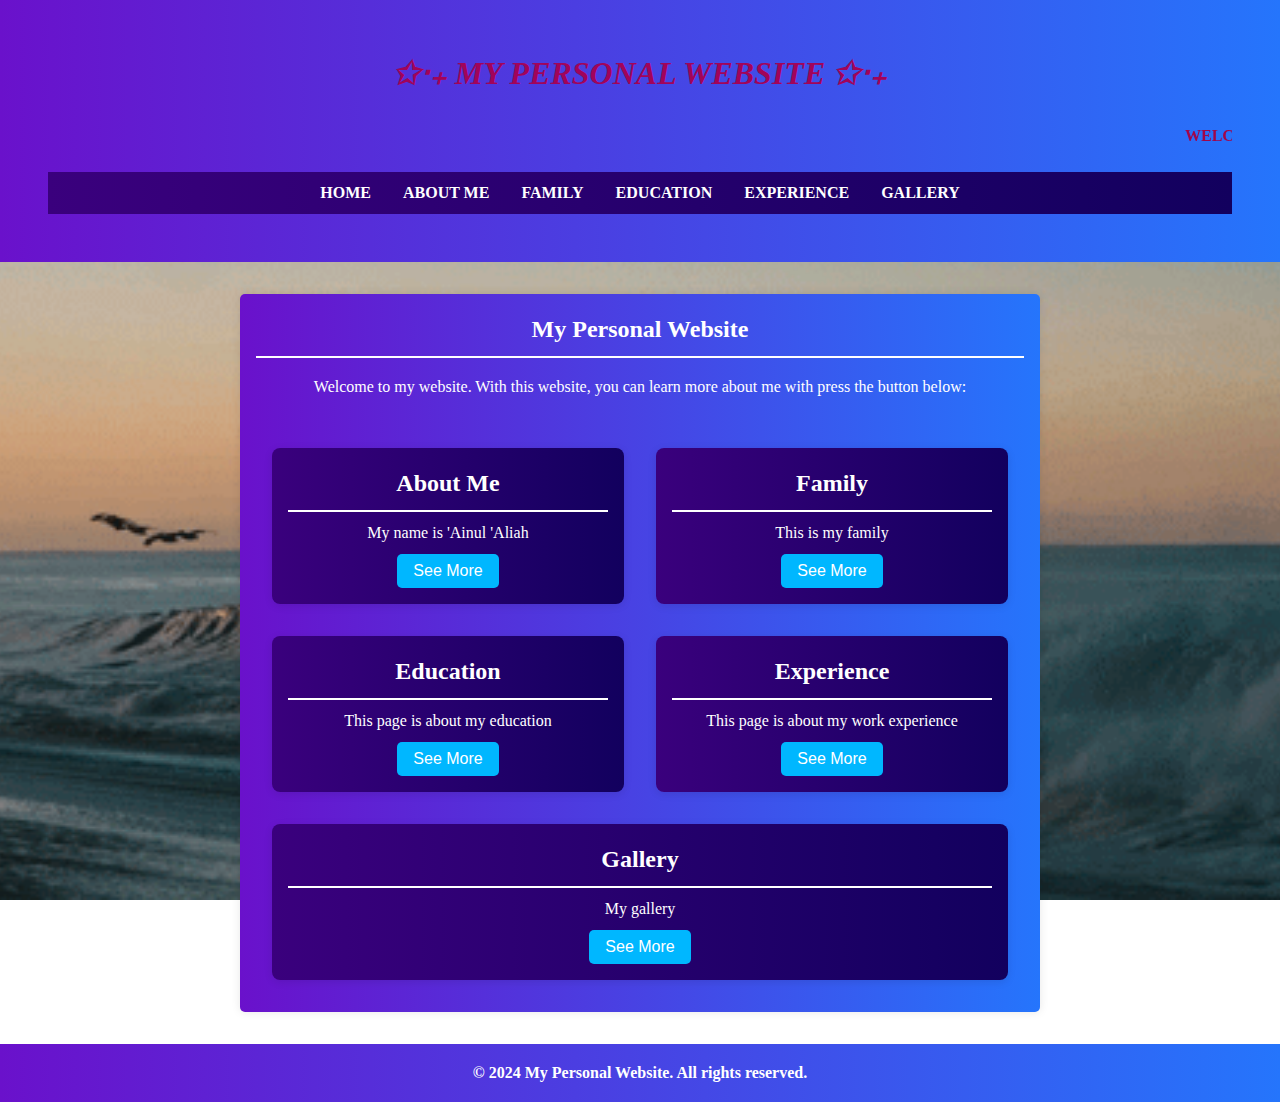
<file: index.html>
<!DOCTYPE html>
<html lang="en">
<head>
    <meta charset="UTF-8">
    <meta name="viewport" content="width=device-width, initial-scale=1.0">
    <title>MY PERSONAL WEBSITE</title>
    <link rel="stylesheet" href="footer.css">
    <style>
        * {
            margin: 0;
            padding: 0;
            box-sizing: border-box;
        }

        body {
            font-family: Georgia, Serif;
            background: url('Gallery/view.gif') no-repeat center center fixed;
            background-size: cover;
            color: #fff;
            line-height: 1.6;
        }

        header {
            background: linear-gradient(to right, #6a11cb, #2575fc);
            color: #fff;
            padding: 3rem;
            text-align: center;
        }

        header h1 {
            margin-bottom: 0.5rem;
        }

        marquee {
            margin: 1rem 0;
            color: #fff;
        }

        nav ul {
            list-style-type: none;
            display: flex;
            justify-content: center;
            padding: 0.5rem;
            background: linear-gradient(to right, #3a007d, #12005e);
        }

        nav ul li {
            margin: 0 1rem;
        }

        nav ul li a {
            color: #fff;
            text-decoration: none;
            font-weight: bold;
        }

        nav ul li a:hover {
            color: #00b7ff;
        }

        section {
            margin: 2rem auto;
            max-width: 800px;
            padding: 1rem;
            background: linear-gradient(to right, #6a11cb, #2575fc);
            border-radius: 5px;
            box-shadow: 0 0 10px rgba(0, 0, 0, 0.1);
        }

        section h2 {
            color: #fff;
            border-bottom: 2px solid #fff;
            padding-bottom: 0.5rem;
            margin-bottom: 1rem;
            text-align: center;
        }

        #home img {
            max-width: 100%;
            display: block;
            margin: 1rem auto;
        }

        .row {
            display: flex;
            flex-wrap: wrap;
            justify-content: space-between;
            margin-top: 2rem;
        }

        .column {
            flex: 1 1 30%;
            margin: 1rem;
        }

        .card {
            padding: 1rem;
            background: linear-gradient(to right, #3a007d, #12005e);
            border-radius: 8px;
            box-shadow: 0 2px 8px rgba(0, 0, 0, 0.1);
            text-align: center;
        }

        .card h2 {
            margin-bottom: 0.5rem;
        }

        .card button {
            background-color: #00b7ff;
            border: none;
            color: white;
            padding: 0.5rem 1rem;
            font-size: 1rem;
            border-radius: 5px;
            cursor: pointer;
            margin-top: 0.5rem;
        }

        .card button:hover {
            background-color: #007bb5;
        }

        footer {
            text-align: center;
            padding: 1rem;
            background: linear-gradient(to right, #6a11cb, #2575fc);
            color: #fff;
            margin-top: 2rem;
        }

        @media (max-width: 768px) {
            nav ul {
                flex-direction: column;
            }

            .row {
                flex-direction: column;
                align-items: center;
            }

            .column {
                flex: 1 1 100%;
            }
        }
    </style>
</head>
<body>

    <header>
        <h1 style="color:#a1045a;"><i> ✩‧₊ MY PERSONAL WEBSITE ✩‧₊</i></h1>
        <marquee><p style="color:#a1054a;"><b>WELCOME TO MY WEBSITE!!</b></p></marquee>
        <nav>
            <ul>
                <li><a href="index.html">HOME</a></li>
                <li><a href="#about.html">ABOUT ME</a></li>
                <li><a href="#family.html">FAMILY</a></li>
                <li><a href="#education.html">EDUCATION</a></li>
                <li><a href="#experience.html">EXPERIENCE</a></li>
                <li><a href="#gallery.html">GALLERY</a></li>
            </ul>
        </nav>
    </header>

    <section id="home">
        <h2>My Personal Website</h2>
        <center><p>Welcome to my website. With this website, you can learn more about me with press the button below:</p></center>
        <div class="row">
            <div class="column">
                <div class="card">
                    <h2  id="about.html">About Me</h2>
                    <p>My name is 'Ainul 'Aliah </p>
                    <a href="about.html"><button>See More</button></a>
                </div>
            </div>
            <div class="column">
                <div class="card">
                    <h2 id="family.html">Family</h2>
                    <p>This is my family </p>
                    <a href="family.html"><button>See More</button></a>
                </div>
            </div>
            <div class="column">
                <div class="card">
                    <h2  id="education.html">Education</h2>
                    <p>This page is about my education </p>
                    <a href="education.html"><button>See More</button></a>
                </div>
            </div>
            <div class="column">
                <div class="card">
                    <h2  id="experience.html">Experience</h2>
                    <p>This page is about my work experience </p>
                    <a href="experience.html"><button>See More</button></a>
                </div>
            </div>
            <div class="column">
                <div class="card">
                    <h2  id="gallery.html">Gallery</h2>
                    <p>My gallery </p>
                    <a href="gallery.html"><button>See More</button></a>
                </div>
            </div>
        </div>
    </section>

    <footer>
        <p><b>© 2024 My Personal Website. All rights reserved.<b></p>
    </footer>
</body>
</html>
</file>
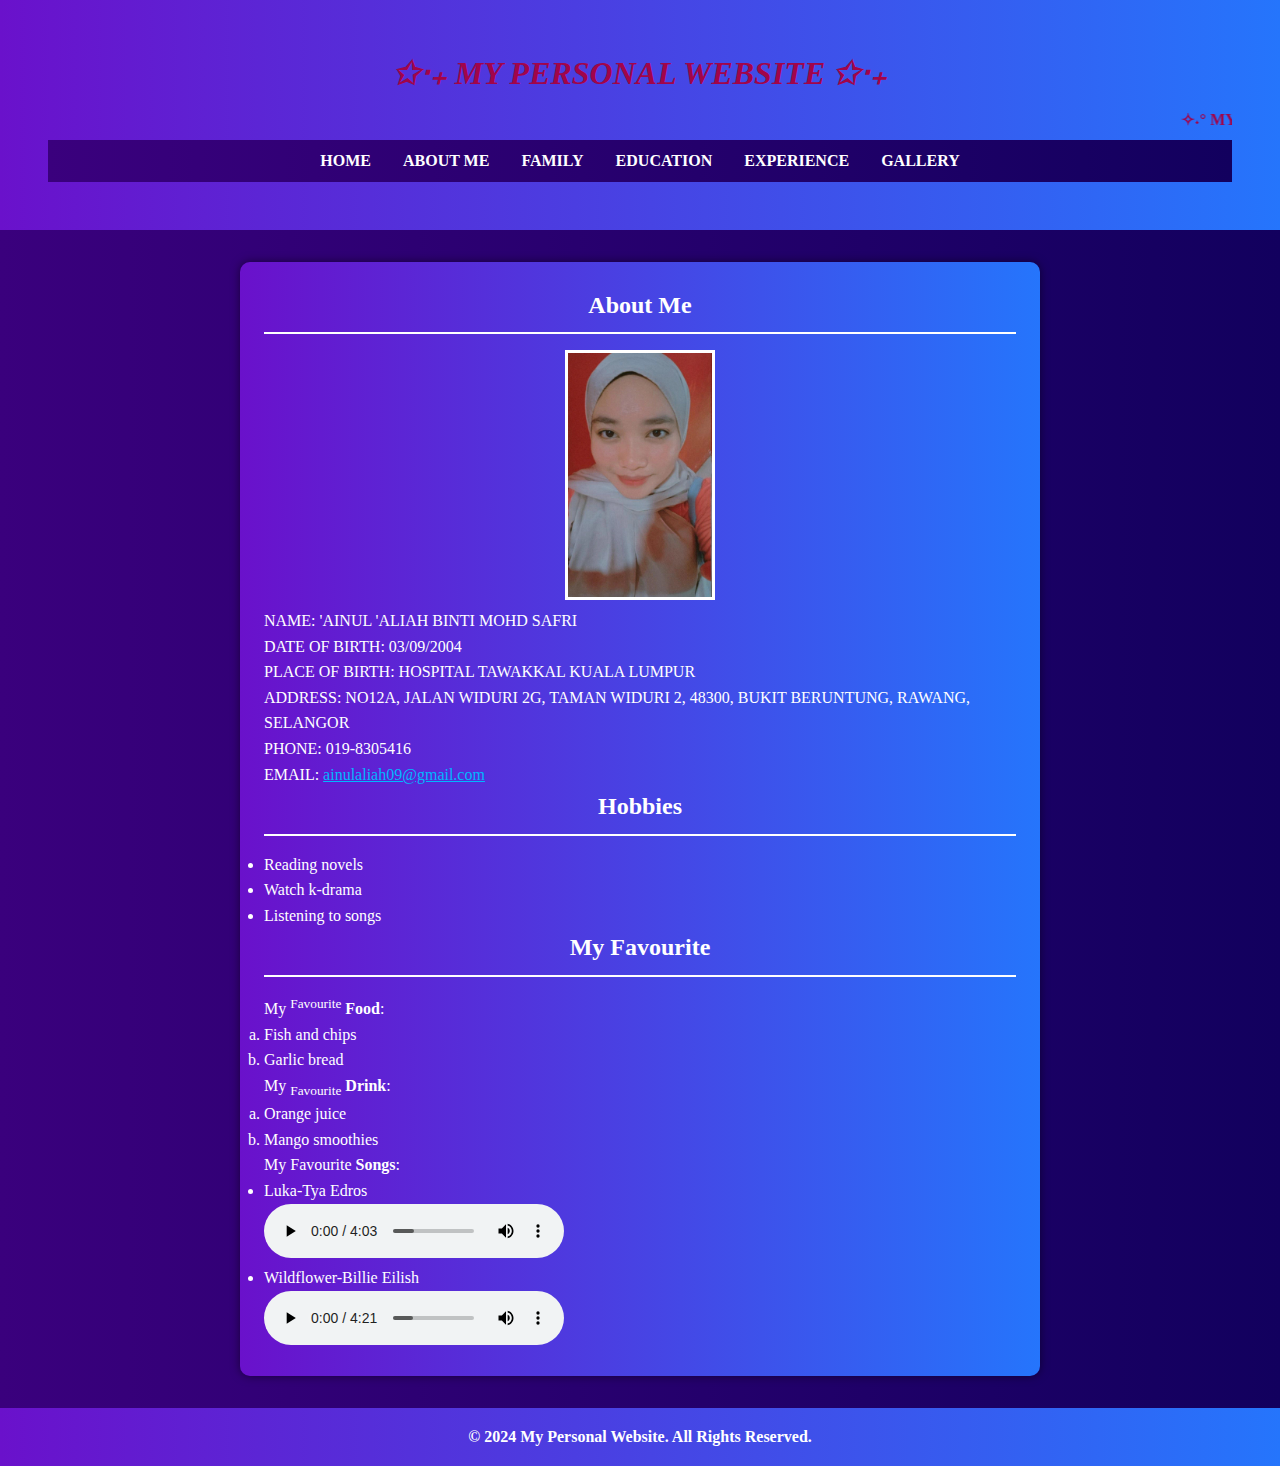
<file: about.html>
<!DOCTYPE html>
<html lang="en">
<head>
    <meta charset="UTF-8">
    <meta name="viewport" content="width=device-width, initial-scale=1.0">
    <title>ABOUT ME</title>
    <link rel="stylesheet" href="footer.css">
    <style>
        * {
            margin: 0;
            padding: 0;
            box-sizing: border-box;
        }

        body {
            font-family: Georgia, Serif;
            background: linear-gradient(to right, #3a007d, #12005e);
            color: #fff;
            line-height: 1.6;
        }

        header {
            background: linear-gradient(to right, #6a11cb, #2575fc);
            color: #fff;
            padding: 3rem;
            text-align: center;
        }

        header h1 {
            margin-bottom: 0.5rem;
        }

        nav ul {
            list-style-type: none;
            display: flex;
            justify-content: center;
            padding: 0.5rem;
            background: linear-gradient(to right, #3a007d, #12005e);
        }

        nav ul li {
            margin: 0 1rem;
        }

        nav ul li a {
            color: #fff;
            text-decoration: none;
            font-weight: bold;
        }

        nav ul li a:hover {
            color: #00b7ff;
        }

        section {
            margin: 2rem auto;
            max-width: 800px;
            padding: 1.5rem;
            background: linear-gradient(to right, #6a11cb, #2575fc);
            border-radius: 10px;
            box-shadow: 0 0 10px rgba(0, 0, 0, 0.5);
            color: #fff;
        }

        section h2 {
            color: #fff;
            border-bottom: 2px solid #fff;
            padding-bottom: 0.5rem;
            margin-bottom: 1rem;
            text-align: center;
        }

       
        @media (max-width: 768px) {
            nav ul {
                flex-direction: column;
            }
        }
    </style>
</head>
<body>
    <header>
        <h1 style="color:#a1054a;"><i> ✩‧₊ MY PERSONAL WEBSITE ✩‧₊</i></h1>
        <marquee><p style="color:#a1054a;"><b> ✧˖° MY BIODATA ✧˖°<b></p></marquee>
        <nav>
            <ul>
                <li><a href="index.html">HOME</a></li>
                <li><a href="about.html">ABOUT ME</a></li>
                <li><a href="family.html">FAMILY</a></li>
                <li><a href="education.html">EDUCATION</a></li>
                <li><a href="experience.html">EXPERIENCE</a></li>
                <li><a href="gallery.html">GALLERY</a></li>
            </ul>
        </nav>
    </header>

    <section id="about">
        <h2>About Me</h2>
        <center><img src="Gallery/me1.jpg" alt="myself" border="3" width="150" height="250"></center>
        <p>NAME: 'AINUL 'ALIAH BINTI MOHD SAFRI</p>
        <p>DATE OF BIRTH: 03/09/2004</p>
        <p>PLACE OF BIRTH: HOSPITAL TAWAKKAL KUALA LUMPUR</p>  
        <p>ADDRESS: NO12A, JALAN WIDURI 2G, TAMAN WIDURI 2, 48300, BUKIT BERUNTUNG, RAWANG, SELANGOR</p>
        <p>PHONE: 019-8305416</p>
        <p>EMAIL: <a href="mailto:ainulaliah09@gmail.com" style="color: #00b7ff;">ainulaliah09@gmail.com</a></p>

        <h2>Hobbies</h2>
        <ul>
            <li>Reading novels</li>
            <li>Watch k-drama</li>
            <li>Listening to songs</li>
        </ul>

        <h2>My Favourite</h2>
        <p>My <sup>Favourite</sup> <b>Food</b>:</p>
        <ol type="a">
            <li>Fish and chips</li>
            <li>Garlic bread</li>
        </ol>

        <p>My <sub>Favourite</sub> <b>Drink</b>:</p>
        <ol type="a">
            <li>Orange juice</li>
            <li>Mango smoothies</li>
        </ol>

        <p>My Favourite <b>Songs</b>:</p>
        <ul>
            <li>Luka-Tya Edros</li>
        </ul>
        <audio controls>
            <source src="Gallery/luka.mp3" type="audio/mpeg">
            Your browser does not support the audio element.
        </audio>

        <ul>
            <li>Wildflower-Billie Eilish</li>
        </ul>
        <audio controls>
            <source src="Gallery/wildflower.mp3" type="audio/mpeg">
            Your browser does not support the audio element.
        </audio>
    </section>

    <footer>
        <p><b>© 2024 My Personal Website. All Rights Reserved.<b></p>
    </footer>
</body>
</html>
</file>
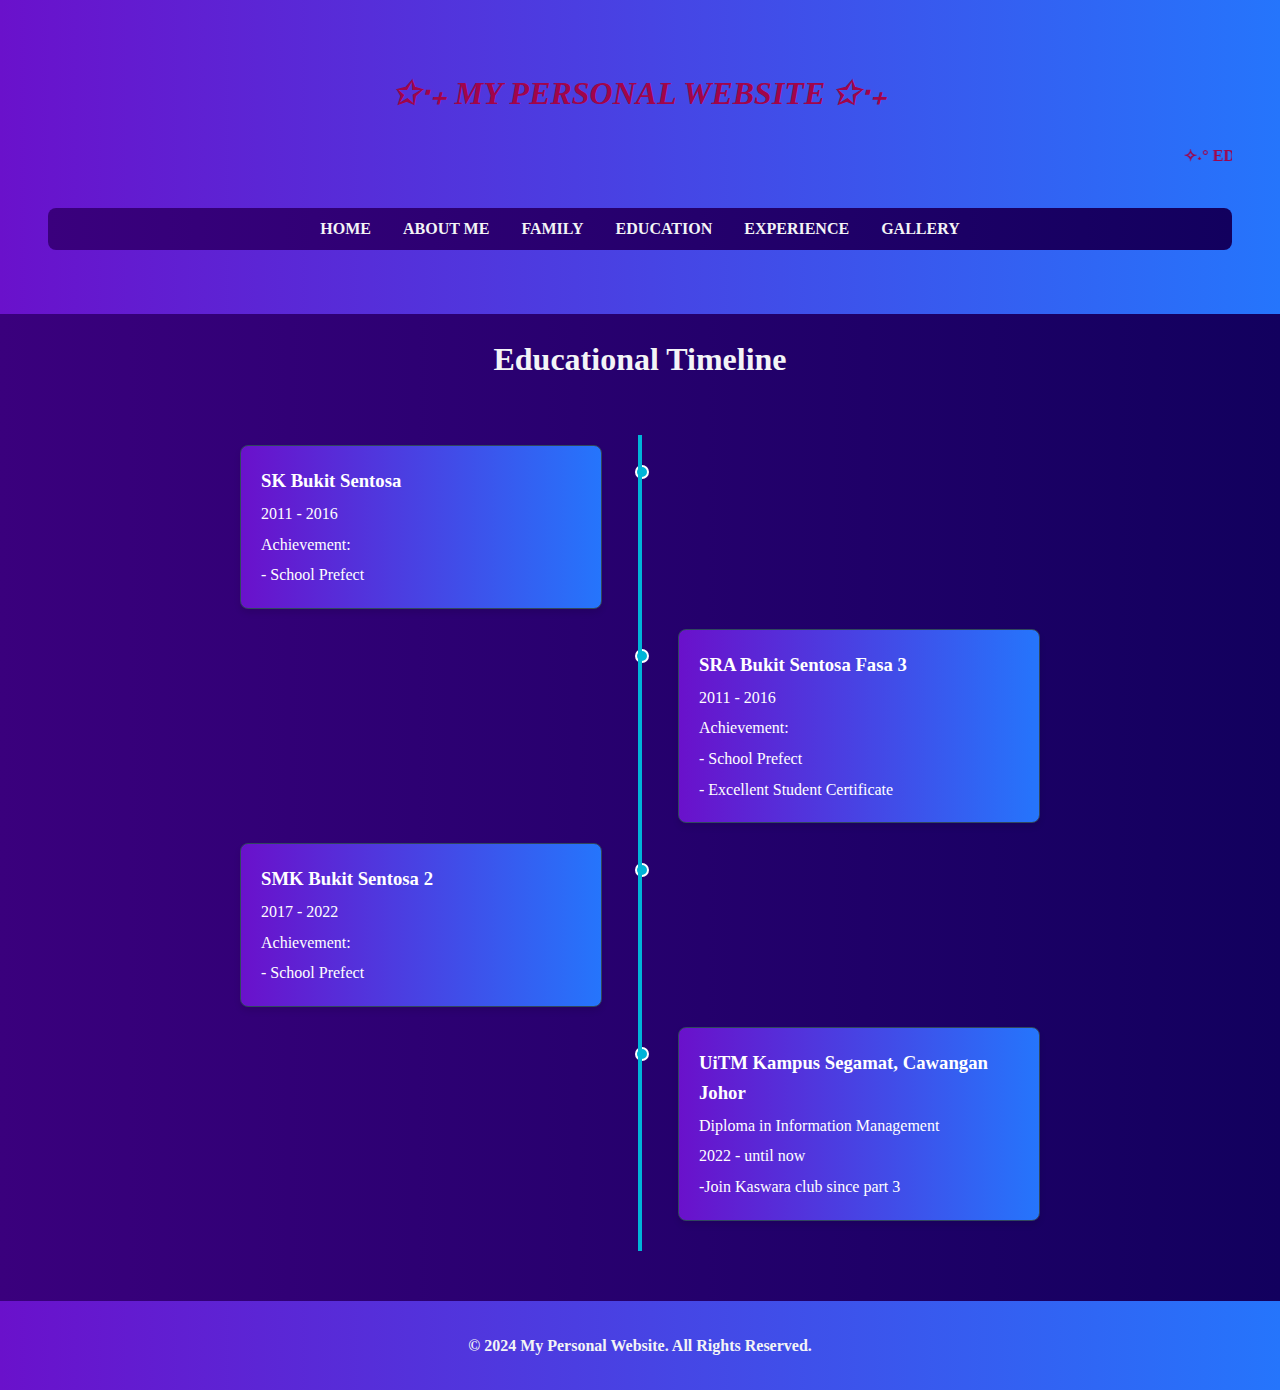
<file: education.html>
<!DOCTYPE html>
<html lang="en">
<head>
    <meta charset="UTF-8">
    <meta name="viewport" content="width=device-width, initial-scale=1.0">
    <title>Educational Timeline</title>
    <link rel="stylesheet" href="footer.css">
    <style>
        body {
            font-family: Georgia, Serif;
            background: linear-gradient(to right, #3a007d, #12005e);
            color: #333;
            line-height: 1.6;
            margin: 0;
            padding: 0;
        }

        header {
            background: linear-gradient(to right, #6a11cb, #2575fc);
            color: #fff;
            padding: 3rem;
            text-align: center;
        }

        header h1 {
            margin-bottom: 0.5rem;
            color: #f3f4f6;
        }

        nav ul {
            list-style-type: none;
            display: flex;
            justify-content: center;
            padding: 0.5rem;
            background: linear-gradient(to right, #3a007d, #12005e);
            border-radius: 8px;
        }

        nav ul li {
            margin: 0 1rem;
        }

        nav ul li a {
            color: #f3f4f6;
            text-decoration: none;
            font-weight: bold;
            transition: color 0.3s ease;
        }

        nav ul li a:hover {
            color: #00b4d8;
        }

        h1 {
            text-align: center;
            color: #f3f4f6;
            margin-top: 20px;
        }

        .timeline {
            display: flex;
            flex-direction: column;
            align-items: center;
            margin: 50px auto;
            padding: 10px 0;
            width: 90%;
            max-width: 800px;
            position: relative;
        }

        .timeline::after {
            content: '';
            position: absolute;
            width: 4px;
            background-color: #00b4d8;
            top: 0;
            bottom: 0;
            left: 50%;
            transform: translateX(-50%);
        }

        .timeline-item {
            display: flex;
            width: 100%;
            max-width: 800px;
            margin-bottom: 20px;
            position: relative;
        }

        .timeline-item.left {
            justify-content: flex-start;
        }

        .timeline-item.right {
            justify-content: flex-end;
        }

        .timeline-content {
            background: linear-gradient(to right, #6a11cb, #2575fc);
            border: 1px solid #30475e;
            border-radius: 8px;
            padding: 20px;
            width: 40%;
            box-shadow: 0 4px 6px rgba(0, 0, 0, 0.1);
            text-align: left;
        }

        .timeline-content h3 {
            margin: 0;
            color: #fff;
        }

        .timeline-content p {
            color: #fff;
            margin: 5px 0 0;
        }

        .timeline-item::after {
            content: '';
            position: absolute;
            width: 10px;
            height: 10px;
            background-color: #00b4d8;
            border: 2px solid #fff;
            border-radius: 50%;
            top: 20px;
            left: calc(50% - 5px);
        }

        footer {
            text-align: center;
            padding: 1rem;
            background: linear-gradient(to right, #6a11cb, #2575fc);
            color: #f3f4f6;
            margin-top: 2rem;
        }

        footer a {
            color: #00b4d8;
            text-decoration: none;
        }

        footer a:hover {
            text-decoration: underline;
        }
    </style>
</head>
<body>
    <header>
        <h1 style="color:#a1054a;"><i> ✩‧₊ MY PERSONAL WEBSITE ✩‧₊</i></h1>
        <marquee><p style="color:#a1054a;"><b> ✧˖° EDUCATIONAL TIMELINE ✧˖°</b></p></marquee>
        <nav>
            <ul>
                <li><a href="index.html">HOME</a></li>
                <li><a href="about.html">ABOUT ME</a></li>
                <li><a href="family.html">FAMILY</a></li>
                <li><a href="education.html">EDUCATION</a></li>
                <li><a href="experience.html">EXPERIENCE</a></li>
                <li><a href="gallery.html">GALLERY</a></li>
            </ul>
        </nav>
    </header>

    <h1>Educational Timeline</h1>
    <div class="timeline">
        <div class="timeline-item left">
            <div class="timeline-content">
                <h3>SK Bukit Sentosa</h3>
                <p>2011 - 2016</p>
                <p>Achievement:</p>
                <p>- School Prefect</p>
            </div>
        </div>
        <div class="timeline-item right">
            <div class="timeline-content">
                <h3>SRA Bukit Sentosa Fasa 3</h3>
                <p>2011 - 2016</p>
                <p>Achievement:</p>
                <p>- School Prefect</p>
                <p>- Excellent Student Certificate</p>
            </div>
        </div>
        <div class="timeline-item left">
            <div class="timeline-content">
                <h3>SMK Bukit Sentosa 2</h3>
                <p>2017 - 2022</p>
                <p>Achievement:</p>
                <p>- School Prefect</p>
            </div>
        </div>
        <div class="timeline-item right">
            <div class="timeline-content">
                <h3>UiTM Kampus Segamat, Cawangan Johor</h3>
                <p>Diploma in Information Management</p>
                <p>2022 - until now</p>
		<p>-Join Kaswara club since part 3</p>
            </div>
        </div>
    </div>

    <footer>
        <p><b>&copy; 2024 My Personal Website. All Rights Reserved.</b></p>
    </footer>
</body>
</html>
</file>
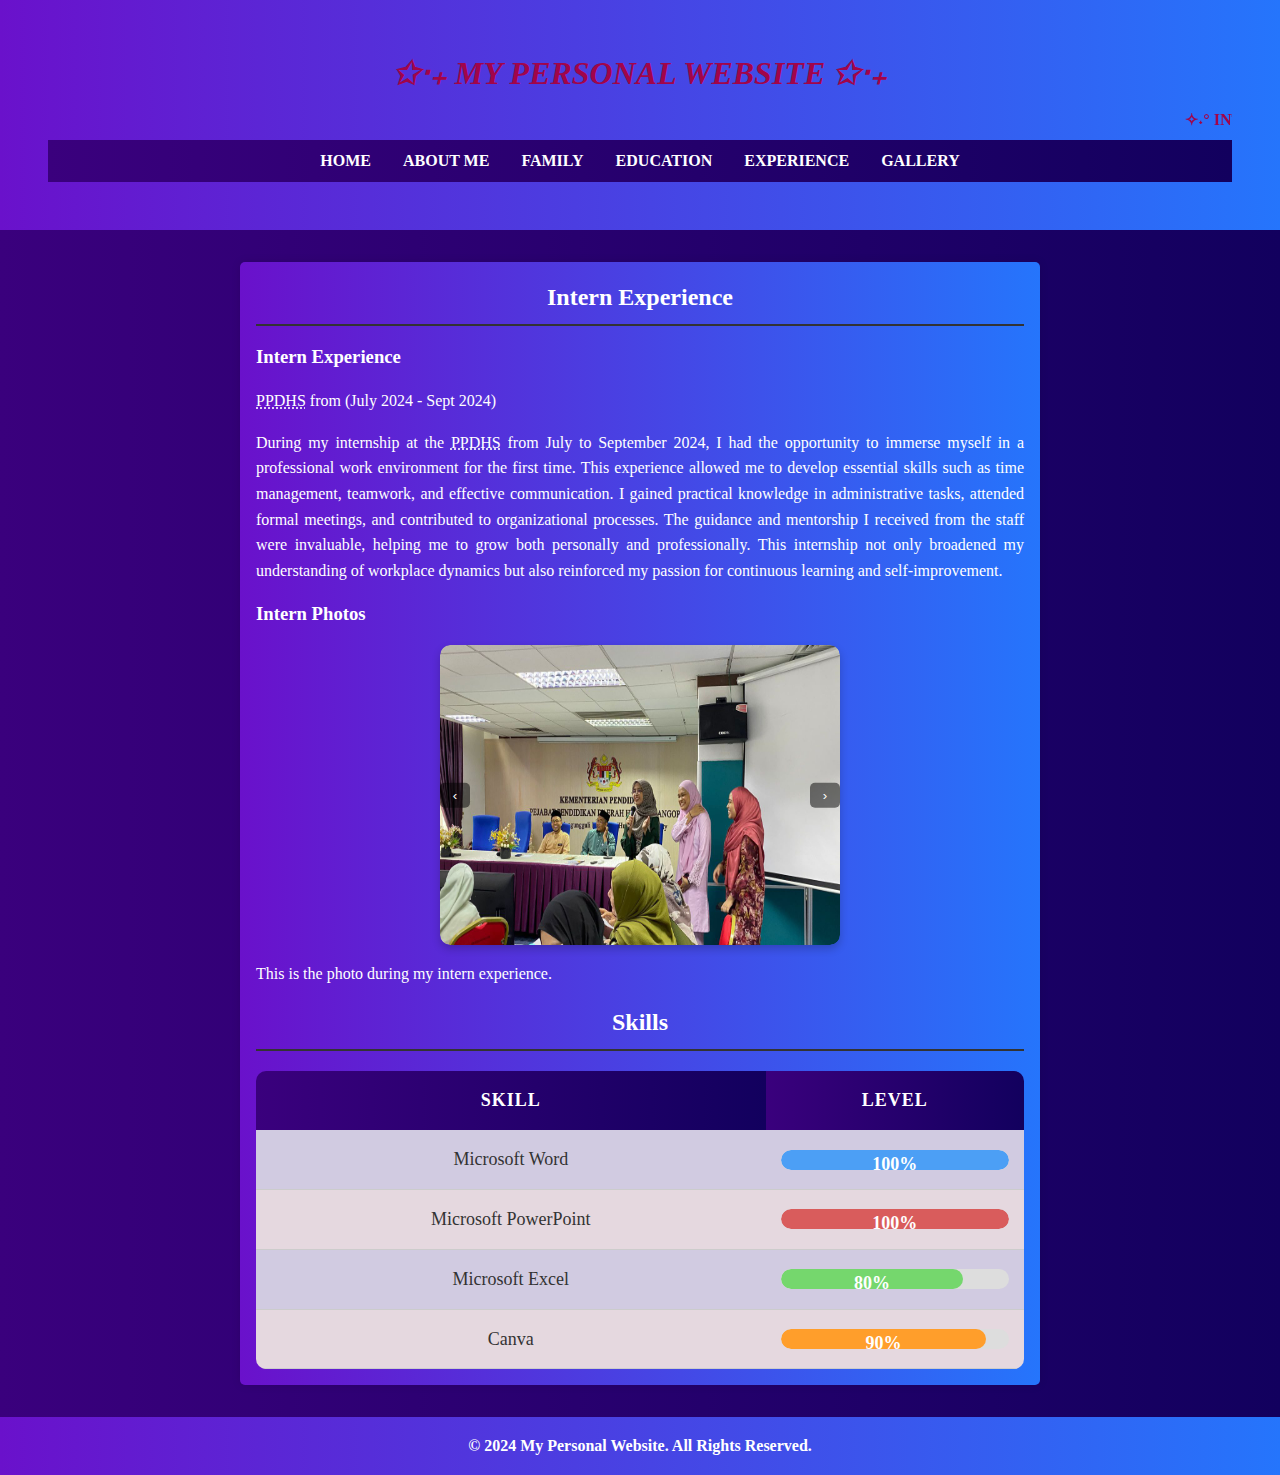
<file: experience.html>
<!DOCTYPE html>
<html lang="en">
<head>
    <meta charset="UTF-8">
    <meta name="viewport" content="width=device-width, initial-scale=1.0">
    <title>MY EXPERIENCE</title>
    <link rel="stylesheet" href="footer.css">
    <style>
        * {
            margin: 0;
            padding: 0;
            box-sizing: border-box;
        }

        body {
            font-family: Georgia, Serif;
            background: linear-gradient(to right, #3a007d, #12005e);
            color: #fff;
            line-height: 1.6;
        }

        header {
            background: linear-gradient(to right, #6a11cb, #2575fc);
            color: #fff;
            padding: 3rem;
            text-align: center;
        }

        header h1 {
            margin-bottom: 0.5rem;
        }

        nav ul {
            list-style-type: none;
            display: flex;
            justify-content: center;
            padding: 0.5rem;
            background: linear-gradient(to right, #3a007d, #12005e);
        }

        nav ul li {
            margin: 0 1rem;
        }

        nav ul li a {
            color: #fff;
            text-decoration: none;
            font-weight: bold;
        }

        nav ul li a:hover {
            color: #00b7ff;
        }

        section {
            margin: 2rem auto;
            max-width: 800px;
            padding: 1rem;
            background: linear-gradient(to right, #6a11cb, #2575fc);
            border-radius: 5px;
            box-shadow: 0 0 10px rgba(0, 0, 0, 0.1);
        }

        section h2 {
            color: #fff;
            border-bottom: 2px solid #333;
            padding-bottom: 0.5rem;
            margin-bottom: 1rem;
            text-align: center;
        }

        #experience p {
            margin: 1rem 0;
            text-align: justify;
        }

        .carousel {
            position: relative;
            width: 100%;
            max-width: 400px; /* Reduced the size */
            margin: 1rem auto;
            overflow: hidden;
            border-radius: 10px;
            box-shadow: 0 4px 8px rgba(0, 0, 0, 0.2);
        }

        .carousel-images {
            display: flex;
            transition: transform 0.5s ease-in-out;
        }

        .carousel-images img {
            width: 100%;
            height: auto; /* Ensures images resize proportionally */
            border-radius: 10px;
        }

        .carousel-buttons {
            position: absolute;
            top: 50%;
            width: 100%;
            display: flex;
            justify-content: space-between;
            transform: translateY(-50%);
        }

        .carousel-buttons button {
            background-color: rgba(0, 0, 0, 0.5);
            border: none;
            color: white;
            padding: 0.3rem 0.8rem; /* Adjusted padding for smaller size */
            cursor: pointer;
            border-radius: 5px;
        }

        .carousel-buttons button:hover {
            background-color: rgba(0, 0, 0, 0.8);
        }

        table {
            width: 100%;
            border-collapse: collapse;
            margin-top: 20px;
            text-align: center;
            border-radius: 10px;
            overflow: hidden;
        }

        table th, table td {
            padding: 15px;
            font-size: 18px;
        }

        table th {
            background: linear-gradient(to right, #3a007d, #12005e);
            color: white;
            text-transform: uppercase;
            letter-spacing: 1px;
        }

        table td {
            background-color: #D1CBE1;
            color: #333;
            border-bottom: 1px solid #ccc;
        }

        table tr:nth-child(even) td {
            background-color: #E5D8DF;
        }

        table tr:hover {
            background-color: #C6C1D9;
            cursor: pointer;
        }

        .progress-bar-container {
            width: 100%;
            background-color: #ddd;
            border-radius: 25px;
            overflow: hidden;
            margin: auto;
        }

        .progress-bar {
            height: 20px;
            border-radius: 25px;
            text-align: center;
            color: white;
            font-weight: bold;
        }

        .progress-bar.Microsoft-Word { background: #4C9FF5; }
        .progress-bar.Microsoft-PowerPoint { background: #D95C5C; }
        .progress-bar.Microsoft-Excel { background: #75D76D; }
        .progress-bar.Canva { background: #FF9E2B; }
    </style>
</head>
<body>
    <header>
        <h1 style="color:#a1054a;"><i> ✩‧₊ MY PERSONAL WEBSITE ✩‧₊</i></h1>
        <marquee><p style="color:#a1054a;"><b> ✧˖° INTERN EXPERIENCE ✧˖°</b></p></marquee>
        <nav>
            <ul>
                <li><a href="index.html">HOME</a></li>
                <li><a href="about.html">ABOUT ME</a></li>
                <li><a href="family.html">FAMILY</a></li>
                <li><a href="education.html">EDUCATION</a></li>
                <li><a href="experience.html">EXPERIENCE</a></li>
                <li><a href="gallery.html">GALLERY</a></li>
            </ul>
        </nav>
    </header>

    <section id="experience">
        <h2>Intern Experience</h2>
        <h3>Intern Experience</h3>
        <p><abbr title="Pejabat Pendidikan Daerah Hulu Selangor">PPDHS</abbr> from (July 2024 - Sept 2024)</p>
        <p>During my internship at the <abbr title="Pejabat Pendidikan Daerah Hulu Selangor">PPDHS</abbr> from July to September 2024, I had the opportunity to immerse myself in a professional work environment for the first time. This experience allowed me to develop essential skills such as time management, teamwork, and effective communication. I gained practical knowledge in administrative tasks, attended formal meetings, and contributed to organizational processes. The guidance and mentorship I received from the staff were invaluable, helping me to grow both personally and professionally. This internship not only broadened my understanding of workplace dynamics but also reinforced my passion for continuous learning and self-improvement.</p>

        <h3>Intern Photos</h3>
        <div class="carousel">
            <div class="carousel-images" id="carouselImages">
                <img src="Gallery/intern1.jpg" alt="Intern Photo 1">
                <img src="Gallery/intern3.jpg" alt="Intern Photo 3">
                <img src="Gallery/intern5.jpg" alt="Intern Photo 5">
                <img src="Gallery/intern6.jpg" alt="Intern Photo 6">
            </div>
            <div class="carousel-buttons">
                <button id="prevBtn">‹</button>
                <button id="nextBtn">›</button>
            </div>
        </div>
        <p>This is the photo during my intern experience.</p>

        <h2>Skills</h2>
        <table>
            <thead>
                <tr>
                    <th>Skill</th>
                    <th>Level</th>
                </tr>
            </thead>
            <tbody>
                <tr>
                    <td>Microsoft Word</td>
                    <td>
                        <div class="progress-bar-container">
                            <div class="progress-bar Microsoft-Word" style="width: 100%;">100%</div>
                        </div>
                    </td>
                </tr>
                <tr>
                    <td>Microsoft PowerPoint</td>
                    <td>
                        <div class="progress-bar-container">
                            <div class="progress-bar Microsoft-PowerPoint" style="width: 100%;">100%</div>
                        </div>
                    </td>
                </tr>
                <tr>
                    <td>Microsoft Excel</td>
                    <td>
                        <div class="progress-bar-container">
                            <div class="progress-bar Microsoft-Excel" style="width: 80%;">80%</div>
                        </div>
                    </td>
                </tr>
                <tr>
                    <td>Canva</td>
                    <td>
                        <div class="progress-bar-container">
                            <div class="progress-bar Canva" style="width: 90%;">90%</div>
                        </div>
                    </td>
                </tr>
            </tbody>
        </table>
    </section>

    <footer>
        <p><b>© 2024 My Personal Website. All Rights Reserved.</b></p>
    </footer>

    <script>
        const carouselImages = document.getElementById('carouselImages');
        const prevBtn = document.getElementById('prevBtn');
        const nextBtn = document.getElementById('nextBtn');
        let currentIndex = 0;

        function updateCarousel() {
            const width = carouselImages.clientWidth;
            carouselImages.style.transform = `translateX(${-currentIndex * width}px)`;
        }

        prevBtn.addEventListener('click', () => {
            currentIndex = (currentIndex - 1 + carouselImages.children.length) % carouselImages.children.length;
            updateCarousel();
        });

        nextBtn.addEventListener('click', () => {
            currentIndex = (currentIndex + 1) % carouselImages.children.length;
            updateCarousel();
        });

        window.addEventListener('resize', updateCarousel);
    </script>
</body>
</html>
</file>
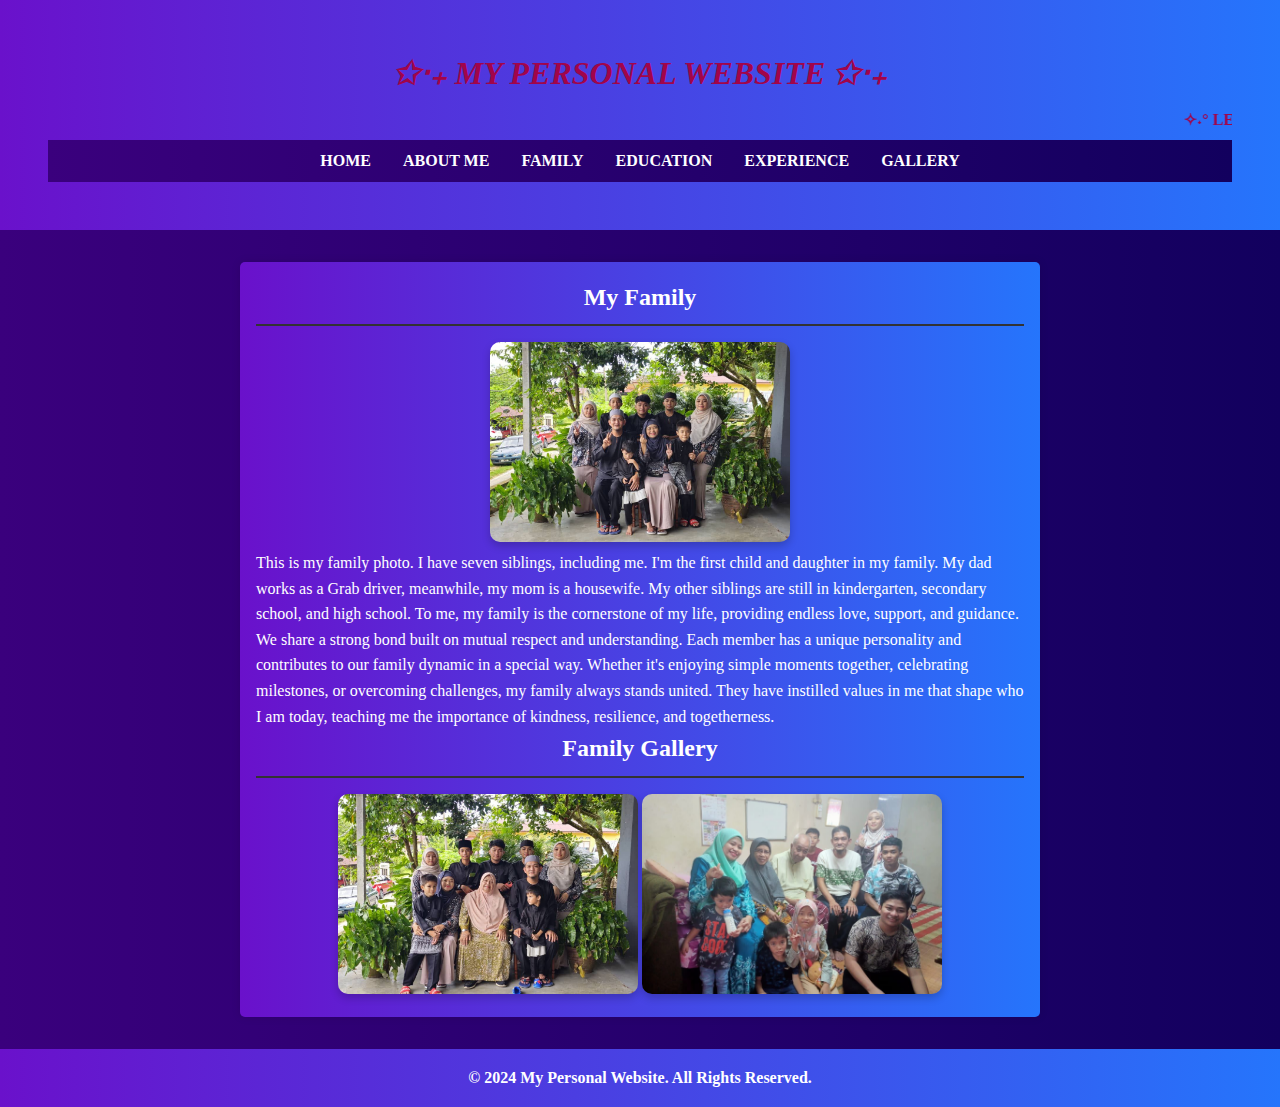
<file: family.html>
<!DOCTYPE html>
<html lang="en">
<head>
    <meta charset="UTF-8">
    <meta name="viewport" content="width=device-width, initial-scale=1.0">
    <title>MY Family</title>
    <link rel="stylesheet" href="footer.css">
    <style>
        * {
            margin: 0;
            padding: 0;
            box-sizing: border-box;
        }

        body {
            font-family: Georgia, Serif;
            background: linear-gradient(to right, #3a007d, #12005e);
            color: #fff;
            line-height: 1.6;
        }

        header {
            background: linear-gradient(to right, #6a11cb, #2575fc);
            color: #fff;
            padding: 3rem;
            text-align: center;
        }

        header h1 {
            margin-bottom: 0.5rem;
        }

        nav ul {
            list-style-type: none;
            display: flex;
            justify-content: center;
            padding: 0.5rem;
            background: linear-gradient(to right, #3a007d, #12005e);
        }

        nav ul li {
            margin: 0 1rem;
        }

        nav ul li a {
            color: #fff;
            text-decoration: none;
            font-weight: bold;
        }

        nav ul li a:hover {
            color: #00b7ff;
        }

        section {
            margin: 2rem auto;
            max-width: 800px;
            padding: 1rem;
            background: linear-gradient(to right, #6a11cb, #2575fc);
            border-radius: 5px;
            box-shadow: 0 0 10px rgba(0, 0, 0, 0.1);
        }

        section h2 {
            color: #fff;
            border-bottom: 2px solid #333;
            padding-bottom: 0.5rem;
            margin-bottom: 1rem;
            text-align: center;
        }

        .gallery img {
            width: 300px;
            height: 200px;
            border-radius: 10px;
            box-shadow: 0 4px 8px rgba(0, 0, 0, 0.2);
            object-fit: cover;
            cursor: pointer;
        }

        .modal {
            display: none;
            position: fixed;
            top: 0;
            left: 0;
            width: 100%;
            height: 100%;
            background: rgba(0, 0, 0, 0.8);
            justify-content: center;
            align-items: center;
            z-index: 1000;
        }

        .modal img {
            max-width: 90%;
            max-height: 90%;
            border-radius: 10px;
        }

        .modal-close {
            position: absolute;
            top: 20px;
            right: 20px;
            font-size: 2rem;
            color: #fff;
            cursor: pointer;
        }
    </style>
    <script>
        function openModal(imageSrc) {
            const modal = document.getElementById("imageModal");
            const modalImg = document.getElementById("modalImg");
            modal.style.display = "flex";
            modalImg.src = imageSrc;
        }

        function closeModal() {
            const modal = document.getElementById("imageModal");
            modal.style.display = "none";
        }
    </script>
</head>
<body>
    <header>
        <h1 style="color:#a1054a;"><i> ✩‧₊ MY PERSONAL WEBSITE ✩‧₊</i></h1>
        <marquee><p style="color:#a1054a;"><b> ✧˖° LET'S KNOW MORE ABOUT MY FAMILY ✧˖°<b></p></marquee>
        <nav>
            <ul>
                <li><a href="index.html">HOME</a></li>
                <li><a href="about.html">ABOUT ME</a></li>
                <li><a href="family.html">FAMILY</a></li>
                <li><a href="education.html">EDUCATION</a></li>
                <li><a href="experience.html">EXPERIENCE</a></li>
                <li><a href="gallery.html">GALLERY</a></li>
            </ul>
        </nav>
    </header>

    <section id="family">
        <h2>My Family</h2>
        <div class="gallery">
            <center><img id="family-thumbnail" class="thumbnail" src="Gallery/fm.jpg" alt="family photo" onclick="openModal('Gallery/fm.jpg')"></center>
        </div>
        <p>
            This is my family photo. I have seven siblings, including me. I'm the first child and daughter in my family. 
            My dad works as a Grab driver, meanwhile, my mom is a housewife. My other siblings are still in kindergarten, 
            secondary school, and high school. To me, my family is the cornerstone of my life, providing endless love, 
            support, and guidance. We share a strong bond built on mutual respect and understanding. Each member has a 
            unique personality and contributes to our family dynamic in a special way. Whether it's enjoying simple moments 
            together, celebrating milestones, or overcoming challenges, my family always stands united. They have instilled 
            values in me that shape who I am today, teaching me the importance of kindness, resilience, and togetherness.
        </p>

        <h2>Family Gallery</h2>
        <div class="gallery">
            <center><img src="Gallery/fm1.jpg" alt="family photo 1">
            <img src="Gallery/fm2.jpg" alt="family photo 2"></center>
        </div>
    </section>

    <!-- Modal -->
    <div id="imageModal" class="modal" onclick="closeModal()">
        <span class="modal-close" onclick="closeModal()">&times;</span>
        <img id="modalImg" alt="Expanded family photo">
    </div>

    <footer>
        <p><b>© 2024 My Personal Website. All Rights Reserved.<b></p>
    </footer>
</body>
</html>
</file>
<file: footer.css>
footer {
            text-align: center;
            padding: 1rem;
            background: linear-gradient(to right, #6a11cb, #2575fc);
            color: #fff;
            margin-top: 2rem;
        }
</file>
